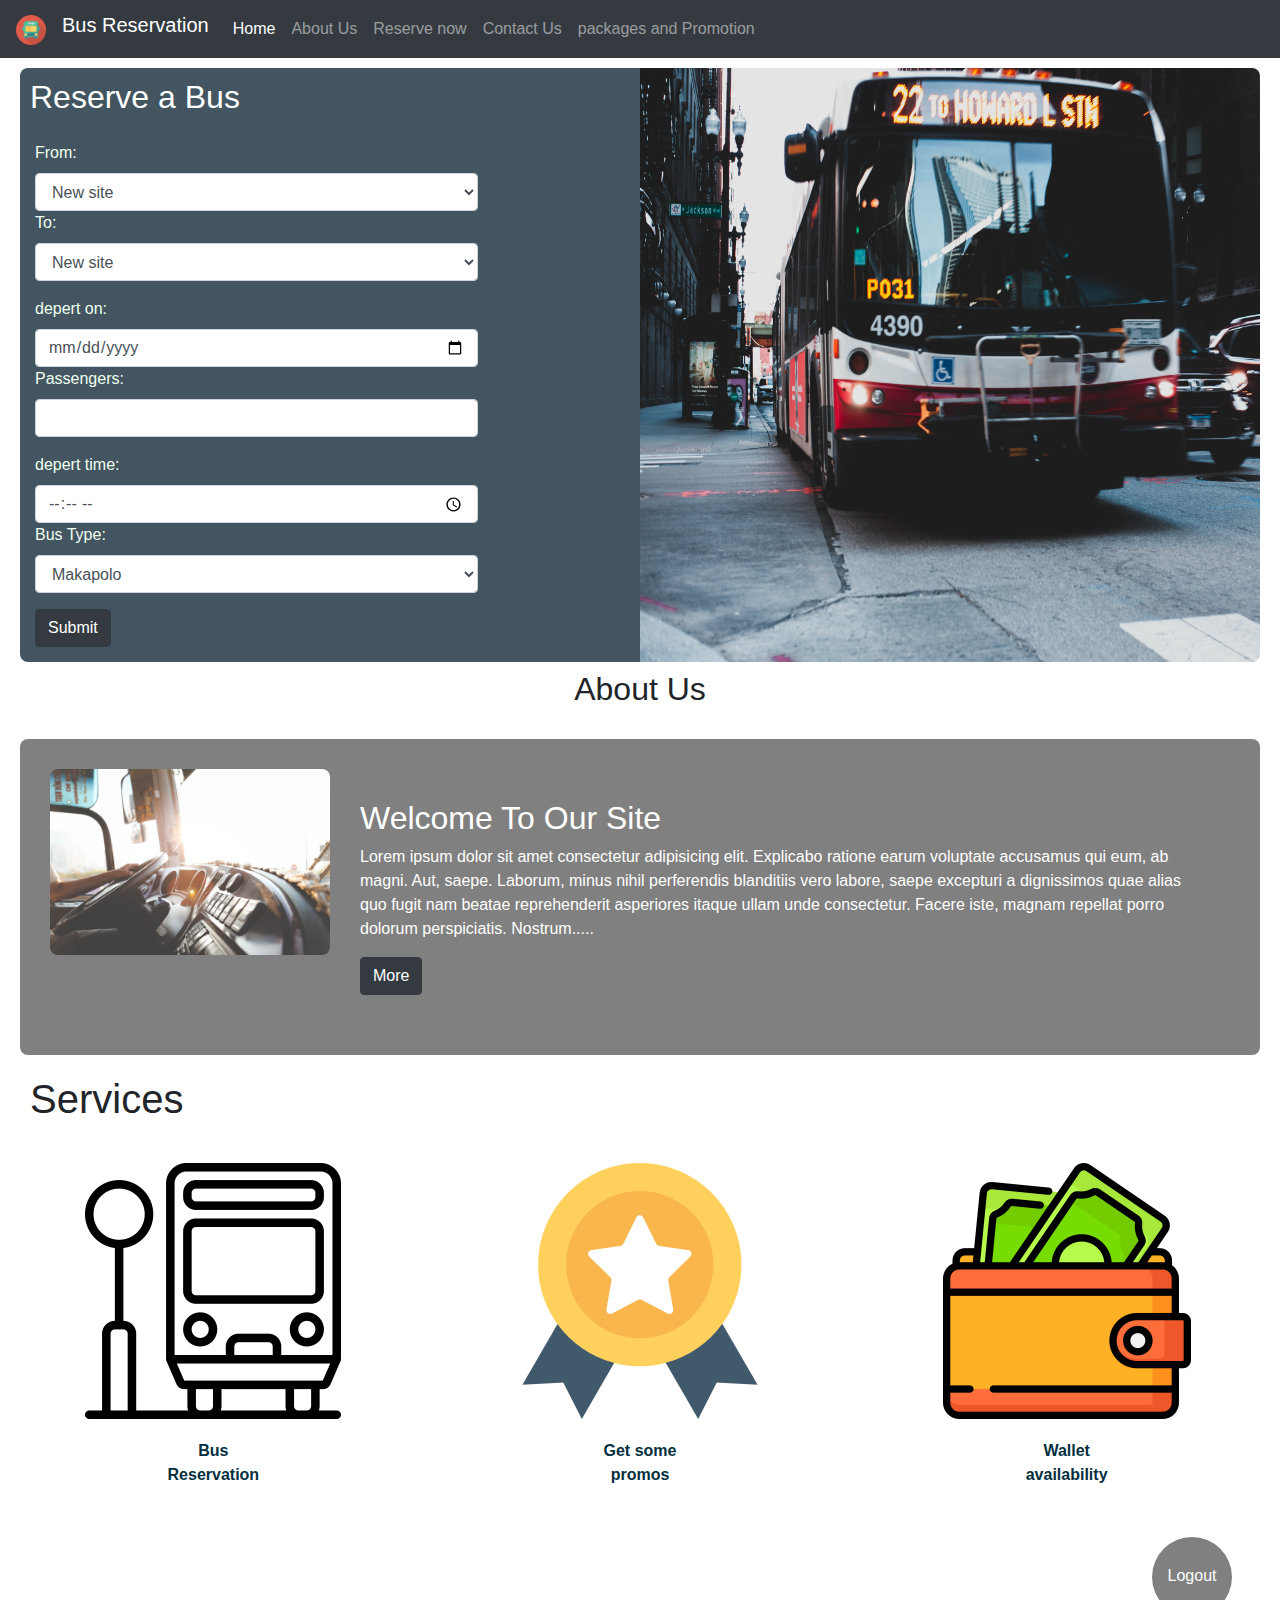
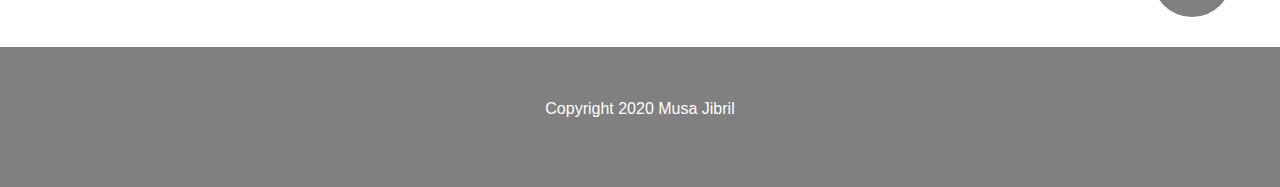
<file: index.html>
<!DOCTYPE html>
<html lang="en">

<head>
    <meta charset="UTF-8">
    <meta name="viewport" content="width=device-width, initial-scale=1.0">
    <meta http-equiv="X-UA-Compatible" content="ie=edge">
    <link rel="stylesheet" href="./css/styles.css">
    <link rel="stylesheet" href="./css/bootstrap.css">
    <link rel="stylesheet" href="font-awesome-4.7.0/css/font-awesome.min.css">

    <title>Bus Reservation</title>
</head>

<body>
    <header id="header">
        <nav class="navbar navbar-expand-md bg-dark navbar-dark">
            <!-- Brand -->
            <a class="navbar-brand" href="#">
                <img src="./img/bus.png" width="30px">
            </a>
            <a class="navbar-brand" href="#">
                <h5>Bus Reservation</h5>
            </a>

            <!-- Toggler/collapsibe Button -->
            <button type="button" id="nav-toggle" class="navbar-toggler collapsed" data-toggle="collapse"
                data-target="#collapsibleNavbar" aria-expanded="false" aria-label="Toggle navigation">
                <span class="navbar-toggler-icon"></span>
            </button>

            <!-- Navbar links -->
            <div class="collapse navbar-collapse" id="collapsibleNavbar">
                <ul class="navbar-nav">
                    <li class="nav-item">
                        <a class="nav-link active" href="index.html">Home</a>
                    </li>
                    <li class="nav-item">
                        <a class="nav-link" href="about.html">About Us</a>
                    </li>
                    <li class="nav-item">
                        <a class="nav-link" href="#">Reserve now</a>
                    </li>
                    <li class="nav-item">
                        <a class="nav-link" href="#">Contact Us</a>
                    </li>
                    <li class="nav-item">
                        <a class="nav-link" href="#">packages and Promotion</a>
                    </li>
                </ul>
            </div>
        </nav>
    </header>
    <section id="sec1">
        <article id="article-1">
            <h2 id="first-heading">Reserve a Bus</h2>
            <form action="" class="form-container">
                <div class="form-group">
                    <label for="sel1">From:</label>
                    <select class="form-control w-75" class="sel1" required>
                        <option class="opt1"></option>
                        <option class="opt2"></option>
                    </select>
                    <label for="sel1">To:</label>
                    <select class="form-control w-75" class="sel2" required>
                        <option class="opt1"></option>
                        <option class="opt2"></option>
                    </select>
                </div>
                <div class="form-group">
                    <label for="sel1">depert on:</label>
                    <input type="date" class="form-control w-75" required>
    
                    <label for="sel1">Passengers:</label>
                    <input type="number" class="form-control w-75" required>
                </div>
                <div class="form-group">
                    <label for="sel1">depert time:</label>
                    <input type="time" class="form-control w-75" required>
    
                    <label for="sel1">Bus Type:</label>
                    <select class="form-control w-75" required>
                        <option>Makapolo</option>
                        <option>Yellow Bus</option>
                        <option>School Bus</option>
                    </select>
                </div>
                <input type="submit" class="btn btn-dark bg-dark">
            </form>
           
        </article>
        <article id="article-2">
            <img src="img/bus1.jpg" width="100%" height="100%" id="bus">
        </article>
    </section>
    
    <h2 style="text-align: center;" class="mt-2">About Us</h2>
    <section id="sec2">
        <div class="main-1">
            <img src="img/person-hand-on-steering-wheel-977213.jpg" id="hand" width="100%">
        </div>
        <div class="main-2">
            <h2>Welcome To Our Site</h2>
            <p>Lorem ipsum dolor sit amet consectetur adipisicing elit. Explicabo ratione earum voluptate accusamus qui eum,
                ab
                magni. Aut, saepe. Laborum, minus nihil perferendis blanditiis vero labore, saepe excepturi a dignissimos
                quae alias
                quo fugit nam beatae reprehenderit asperiores itaque ullam unde consectetur. Facere iste, magnam repellat
                porro
                dolorum perspiciatis. Nostrum.....
            </p>
            <a href="about.html" class="btn btn-dark bg-dark">More</a>
        </div>
    </section>
    <section id="services">
        <div class="wrapper">
            <h1>Services</h1>
            <p></p>
            <ul>
                <li>
                    <img src="img/bus-stop.png" />
                    <a href="#">Bus<br />Reservation</a>
                </li>
                <li>
                    <img src="img/medal.png" />
                    <a href="#">Get some<br />promos</a>
                </li>
                <li>
                    <img src="img/wallet.png" />
                    <a href="#">Wallet<br />availability</a>
                </li>
            </ul>
        </div>
        <div class="floatingActionButtonLogout" onclick="Logout()">Logout</div>
        <footer>
            <p>Copyright 2020 Musa Jibril</p>
        </footer>
    </section>
    <script src="js/main.js"></script>
    <script src="js/bootstrap.min.js"></script>
</body>

</html>
</file>
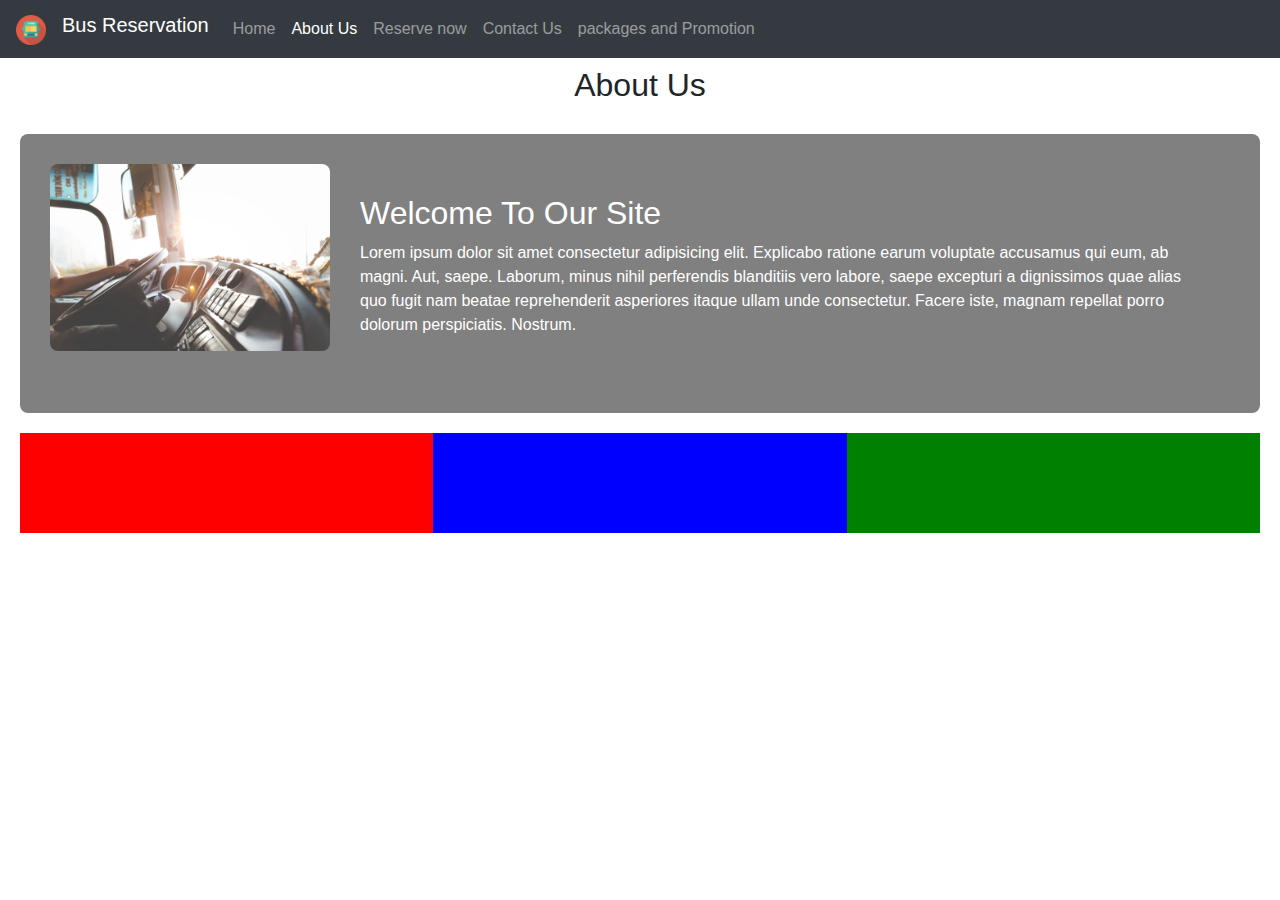
<file: about.html>
<!DOCTYPE html>
<html lang="en">
<head>
    <meta charset="UTF-8">
    <meta name="viewport" content="width=device-width, initial-scale=1.0">
    <meta http-equiv="X-UA-Compatible" content="ie=edge">
    <link rel="stylesheet" href="./css/styles.css">
    <link rel="stylesheet" href="./css/bootstrap.css">
    <title>About Us</title>
</head>
<body>
    <header id="header">
        <nav class="navbar navbar-expand-md bg-dark navbar-dark">
            <!-- Brand -->
            <a class="navbar-brand" href="#">
                <img src="./img/bus.png" width="30px">
            </a>
            <a class="navbar-brand" href="#">
                <h5>Bus Reservation</h5>
            </a>
    
            <!-- Toggler/collapsibe Button -->
            <button type="button" id="nav-toggle" class="navbar-toggler collapsed" data-toggle="collapse"
                data-target="#collapsibleNavbar" aria-expanded="false" aria-label="Toggle navigation">
                <span class="navbar-toggler-icon"></span>
            </button>
    
            <!-- Navbar links -->
            <div class="collapse navbar-collapse" id="collapsibleNavbar">
                <ul class="navbar-nav">
                    <li class="nav-item">
                        <a class="nav-link" href="index.html">Home</a>
                    </li>
                    <li class="nav-item">
                        <a class="nav-link active" href="about.html">About Us</a>
                    </li>
                    <li class="nav-item">
                        <a class="nav-link" href="#">Reserve now</a>
                    </li>
                    <li class="nav-item">
                        <a class="nav-link" href="#">Contact Us</a>
                    </li>
                    <li class="nav-item">
                        <a class="nav-link" href="#">packages and Promotion</a>
                    </li>
                </ul>
            </div>
        </nav>
    </header>
    <h2 style="text-align: center;" class="mt-2">About Us</h2>
    <section id="sec2">
        <div class="main-1">
            <img src="/img/person-hand-on-steering-wheel-977213.jpg" id="hand" width="">
        </div>
        <div class="main-2">
            <h2>Welcome To Our Site</h2>
            <p>Lorem ipsum dolor sit amet consectetur adipisicing elit. Explicabo ratione earum voluptate accusamus qui eum,
                ab
                magni. Aut, saepe. Laborum, minus nihil perferendis blanditiis vero labore, saepe excepturi a dignissimos
                quae alias
                quo fugit nam beatae reprehenderit asperiores itaque ullam unde consectetur. Facere iste, magnam repellat
                porro
                dolorum perspiciatis. Nostrum.
            </p>
        </div>
    </section>
    <div class="container-1">
        <div class="side-1"></div>
        <div class="side-2"></div>
        <div class="side-3"></div>
    </div>
</body>
</html>
</file>
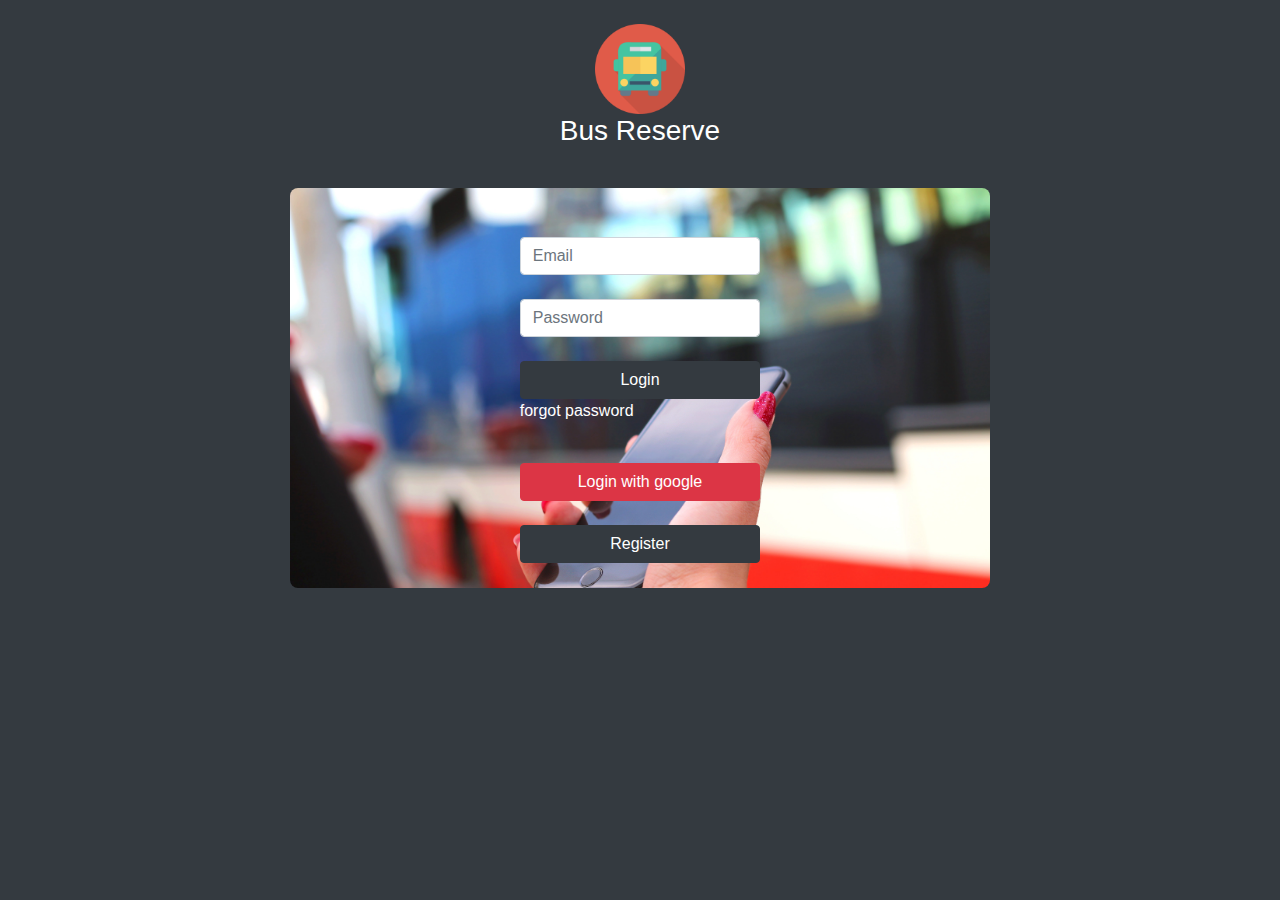
<file: login.html>
<!DOCTYPE html>
<html lang="en">
<head>
    <meta charset="UTF-8">
    <meta name="viewport" content="width=device-width, initial-scale=1.0">
    <meta http-equiv="X-UA-Compatible" content="ie=edge">
    <link rel="stylesheet" href="./css/styles.css">
    <link rel="stylesheet" href="./css/bootstrap.css">
    <link rel="stylesheet" href="font-awesome-4.7.0/css/font-awesome.min.css">
    <title>Bus Reservation</title>
</head>
<body class="bg-dark">
    <div id="sign-header" class="mt-4">
        <img src="./img/bus.png" width="90px">
    </div>
    <h3 style="text-align: center;color: white;">Bus Reserve</h3>
    <div class="reg-container">
        <div id="login-form">
            <form action="">
                <div class="input-field">
                    <input type="email" id="login-input" class="form-control mt-4" placeholder="Email" required />
                </div>
                <div class="input-field">
                    <input type="password" id="login-input" class="form-control mt-4" placeholder="Password" required />
                </div>
                <a href="index.html" class="btn btn-dark bg-dark w-100 mt-4">Login</a>
                <p><a href="" style="color: white;">forgot password</a></p>
            </form>
            <button class="btn btn-danger bg-danger w-100 mt-4">Login with google</button>
            <a href="signup.html" class="btn btn-dark bg-dark w-100 mt-4">Register</a>
        </div>
    </div>
    <script src="js/bootstrap.min.js"></script>
</body>
</html>
</file>
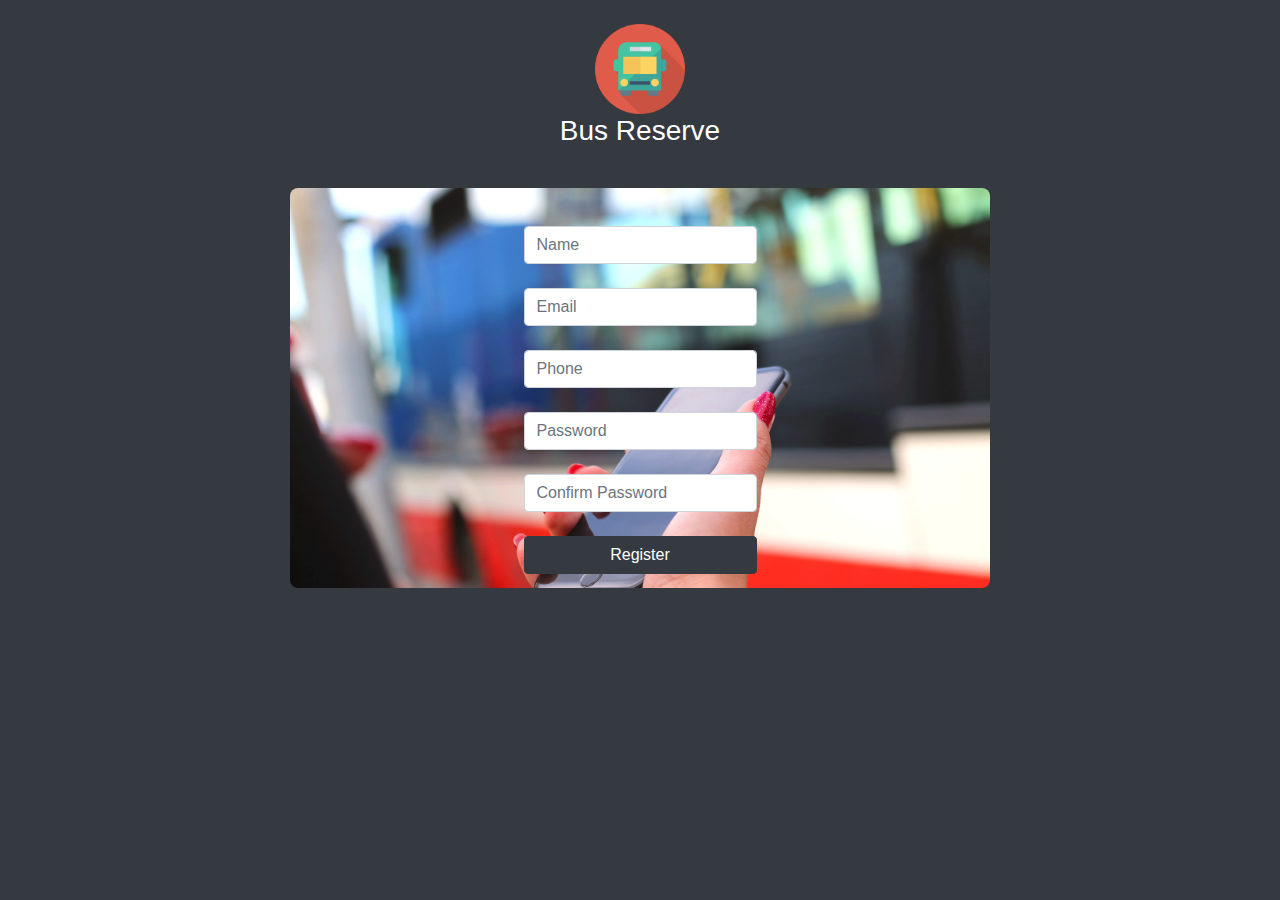
<file: signup.html>
<!DOCTYPE html>
<html lang="en">
<head>
    <meta charset="UTF-8">
    <meta name="viewport" content="width=device-width, initial-scale=1.0">
    <meta http-equiv="X-UA-Compatible" content="ie=edge">
    <link rel="stylesheet" href="./css/styles.css">
    <link rel="stylesheet" href="./css/bootstrap.css">
    <title>Bus reservation</title>
</head>
<body>
    <body class="bg-dark">
        <div id="sign-header" class="mt-4">
            <img src="./img/bus.png" width="90px">
        </div>
        <h3 style="text-align: center;color: white;">Bus Reserve</h3>
        <div class="reg-container">
            <form id="login-form">
                <div class="input-field">
                    <input type="text" id="name-input" class="form-control mt-4" placeholder="Name" required />
                </div>
                <div class="input-field">
                    <input type="email" id="email-input" class="form-control mt-4" placeholder="Email" required />
                </div>
                <div class="input-field">
                    <input type="number" id="phone-input" class="form-control mt-4" placeholder="Phone" required />
                </div>
                <div class="input-field">
                    <input type="password" id="password-input" class="form-control mt-4" placeholder="Password" required />
                </div>
                <div class="input-field">
                    <input type="password" id="confirm-input" class="form-control mt-4" placeholder="Confirm Password" required />
                </div>
                <a href="index.html" class="btn btn-dark bg-dark w-100 mt-4">Register</a>
            </form>
        </div>
        <script src="js/bootstrap.min.js"></script>
</body>
</html>
</file>
<file: css/styles.css>
*{
    margin: 0;
    padding: 0;
}
#header{
    margin: 0;
    padding: 0;
}
#first-heading{
    margin: 10px;
}

/* .form-group{
    display: flex;
    margin: 10px;
    padding: 10px;
    justify-content: space-between;
} */
#sec1{
    margin: 10px 20px 5px 20px;
    
    }
#article-1{
    background-color: #425561;
    border-radius:8px 8px 0 0;
}
#bus{
    border-radius: 0 0 8px 8px;
}
h5{
    font-size: 10px;
}
article{
    width: 100%;
    color: white;
}
.form-container{
    padding: 15px;
    color: white;
}
input{
    background-color: white;
}
label{
    color: honeydew;
}
#sec2{
    background: #424141ab;
    margin: 30px 20px 5px 20px;
    padding: 30px;
    border-radius: 8px;
}
#hand{
    width: 100%;
    border-radius: 8px;
}
.main-1{
    flex: 1;
}
.main-2{
    margin: 30px;
    flex: 3;
    color: white;
}
#services h1{
    margin: 20px 30px;
}
#services ul {
  display: -webkit-box;
  display: -ms-flexbox;
  display: flex;
  list-style: none; }

#services img {
  width: 60%;
  margin: 20px 20%; }

#services li {
  text-align: center;
  -webkit-box-sizing: border-box;
  box-sizing: border-box;
  width: 33.33333%; }

#services a {
  font-weight: bold;
  text-decoration: none;
  color: #032f3e; }
  #services a:hover {
    color: #3e1203; }
@media (min-width: 720px) {
    #sec1{
    display: flex;
    margin: 10px 20px 5px 20px;
    
    }
    #sec2{
        display: flex;
    }
    #article-1{
        background-color: #425561;
        border-radius: 8px 0 0 8px;
    
    }
    #bus{
        border-radius: 0 8px 8px 0;
    }
}
.floatingActionButtonLogout{
    width: 80px;
    height: 80px;
    border-radius: 50%;
    Background-color: grey;
    margin-left: 90%;
    margin-top: 50px;
    color: white;
    text-align: center;
    padding: 27px 0 0 0;
    box-shadow: 1px #425561;
}
.floatingActionButtonLogin{
    width: 80px;
    height: 80px;
    border-radius: 50%;
    Background-color: grey;
    margin-left: 90%;
    margin-top: 30%;
    color: white;
    text-align: center;
    padding: 27px 0 0 0;
    box-shadow: 1px #425561;
}
@media(max-width: 620px){
    .floatingActionButtonLogin{
        margin-left: 80%;
        margin-top: 80%;
    }
    .floatingActionButtonLogout{
        margin-left: 80%;
    }
}
footer{
    margin: 30px 0 0 0;
    padding: 50px;
    text-align: center;
    background-color: grey;
    color: white;
}
.container-1{
    margin: 20px 20px;
    display: flex;
    align-items: center;
}
.side-1{
    width: 100px;
    height: 100px;
    Background-color: red;
    flex: 1;
}
.side-2{
    width: 100px;
    height: 100px;
    Background-color: blue;
    flex: 1;
}
.side-3{
    width: 100px;
    height: 100px;
    Background-color: green;
    flex: 1;
}
#sign-header{
    display: flex;
    justify-content: center;
    align-items: center;
}
.reg-container{
    height: 400px;
    max-width: 500px;
    margin: 40px auto 40px auto;
    background: url(../img/apple-bus.jpg);
    background-repeat: no-repeat;
    background-size: cover;
    display: flex;
    justify-content: center;
    align-items: center;
    border-radius: 8px;
}
@media(min-width: 620px){
    .reg-container{
        height: 400px;
        max-width: 700px;
        /* margin: 40px 20px 40px 20px; */
        background: url(../img/apple-bus.jpg);
        background-repeat: no-repeat;
        background-size: cover;
        display: flex;
        justify-content: center;
        align-items: center;
        border-radius: 8px;
    }
}
</file>
